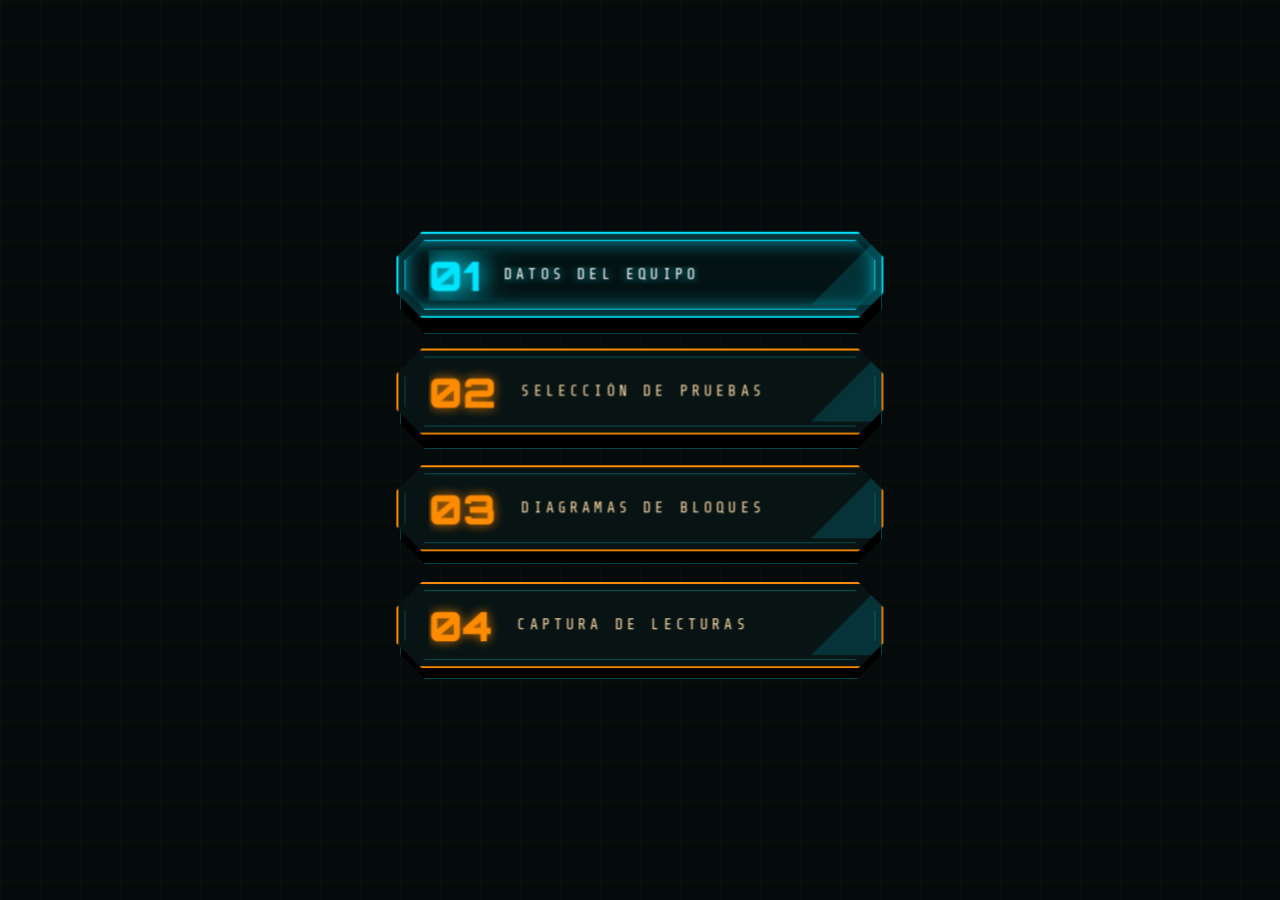
<file: panel_hud.html>
<!DOCTYPE html>
<html lang="es">
<head>
<meta charset="UTF-8">
<meta name="viewport" content="width=device-width, initial-scale=1.0">
<title>Panel HUD 3D - Naranja y Cyan</title>
<style>
    @import url('https://fonts.googleapis.com/css2?family=Orbitron:wght@700;900&family=Share+Tech+Mono&display=swap');

    :root {
        --naranja: #ff8c00;
        --naranja-oscuro: #6b2800;
        --cyan: #00e5ff;
        --cyan-oscuro: #004d55;
        --texto: #ffdaa8;
        --fondo: #050a0a;
    }

    body {
        background-color: var(--fondo);
        background-image:
            linear-gradient(rgba(255, 140, 0, 0.03) 1px, transparent 1px),
            linear-gradient(90deg, rgba(0, 229, 255, 0.03) 1px, transparent 1px);
        background-size: 40px 40px;
        display: flex;
        flex-direction: column;
        align-items: center;
        justify-content: center;
        min-height: 100vh;
        margin: 0;
        font-family: 'Orbitron', sans-serif;
        perspective: 1000px;
    }

    /* --- ESTRUCTURA 3D --- */
    .btn-modulo {
        position: relative;
        width: 480px;
        height: 85px;
        margin: 15px 0;
        cursor: pointer;
        transform-style: preserve-3d;
    }

    /* --- CARA FRONTAL --- */
    .btn-cara {
        position: absolute;
        top: 0; left: 0; width: 100%; height: 100%;
        background: #081414;
        border: 2px solid var(--naranja);
        box-sizing: border-box;
        clip-path: polygon(
            25px 0, calc(100% - 25px) 0, 100% 25px, 100% calc(100% - 25px),
            calc(100% - 25px) 100%, 25px 100%, 0 calc(100% - 25px), 0 25px
        );
        display: flex;
        align-items: center;
        padding-left: 30px;
        padding-right: 30px;
        transform: translateZ(15px);
        box-shadow: 0 12px 0px #6b2800, 0 20px 30px rgba(0, 0, 0, 0.8);
        transition: all 0.3s ease;
        z-index: 2;
    }

    .btn-cara::before {
        content: '';
        position: absolute;
        top: 6px; left: 6px; right: 6px; bottom: 6px;
        border: 1px solid rgba(0, 229, 255, 0.3);
        pointer-events: none;
        clip-path: polygon(
            20px 0, calc(100% - 20px) 0, 100% 20px, 100% calc(100% - 20px),
            calc(100% - 20px) 100%, 20px 100%, 0 calc(100% - 20px), 0 20px
        );
        transition: all 0.3s ease;
    }

    .btn-cara::after {
        content: '';
        position: absolute;
        top: 0; right: 0;
        width: 70px; height: 70px;
        background: linear-gradient(135deg, transparent 50%, rgba(0, 229, 255, 0.15) 50%);
        pointer-events: none;
    }

    .btn-base {
        position: absolute;
        top: 12px; left: 0; width: 100%; height: 100%;
        background: #000;
        border: 1px solid rgba(0, 229, 255, 0.3);
        clip-path: polygon(
            25px 0, calc(100% - 25px) 0, 100% 25px, 100% calc(100% - 25px),
            calc(100% - 25px) 100%, 25px 100%, 0 calc(100% - 25px), 0 25px
        );
        transform: translateZ(0);
        z-index: 1;
    }

    /* --- CONTENIDO --- */
    .contenido {
        display: flex;
        align-items: center;
        transform: translateZ(5px);
        width: 100%;
        overflow: hidden;
        white-space: nowrap;
    }

    .btn-numero {
        font-size: 40px;
        font-weight: 900;
        color: var(--naranja);
        margin-right: 25px;
        text-shadow: 0 0 10px rgba(255, 140, 0, 0.8);
        transition: all 0.3s ease;
        flex-shrink: 0;
    }

    .btn-texto {
        font-family: 'Share Tech Mono', monospace;
        font-size: 15px;
        letter-spacing: 4px;
        color: var(--texto);
        text-transform: uppercase;
        transition: all 0.3s ease;
        overflow: hidden;
        text-overflow: ellipsis;
    }

    /* --- HOVER --- */
    .btn-modulo:hover .btn-cara {
        border-color: #fff;
        box-shadow:
            0 12px 0px #a04000,
            0 20px 30px rgba(0, 229, 255, 0.3),
            inset 0 0 20px rgba(0, 229, 255, 0.3);
    }

    /* --- ACTIVO (Cyan) --- */
    .btn-modulo.activo .btn-cara {
        border-color: var(--cyan);
        background: #041213;
        box-shadow:
            0 12px 0px var(--cyan-oscuro),
            0 20px 40px rgba(0, 229, 255, 0.6),
            inset 0 0 30px rgba(0, 229, 255, 0.4);
        animation: pulso-cyan 2s infinite;
    }

    .btn-modulo.activo .btn-cara::before {
        border-color: var(--cyan);
        box-shadow: inset 0 0 15px rgba(0, 229, 255, 0.5);
    }

    .btn-modulo.activo .btn-numero {
        color: var(--cyan);
        text-shadow: 0 0 20px var(--cyan), 0 0 40px var(--cyan);
    }

    .btn-modulo.activo .btn-texto {
        color: #ffffff;
        text-shadow: 0 0 10px var(--cyan);
    }

    /* --- CLIC (se hunde) --- */
    .btn-modulo:active .btn-cara {
        transform: translateZ(5px);
        box-shadow:
            0 2px 0px var(--naranja-oscuro),
            0 5px 10px rgba(0, 0, 0, 0.9);
    }

    @keyframes pulso-cyan {
        0% { box-shadow: 0 12px 0px var(--cyan-oscuro), 0 20px 30px rgba(0, 229, 255, 0.3), inset 0 0 20px rgba(0, 229, 255, 0.2); }
        50% { box-shadow: 0 12px 0px var(--cyan-oscuro), 0 20px 50px rgba(0, 229, 255, 0.7), inset 0 0 40px rgba(0, 229, 255, 0.5); }
        100% { box-shadow: 0 12px 0px var(--cyan-oscuro), 0 20px 30px rgba(0, 229, 255, 0.3), inset 0 0 20px rgba(0, 229, 255, 0.2); }
    }
</style>
</head>
<body>

    <div class="btn-modulo activo" onclick="seleccionar(this)">
        <div class="btn-base"></div>
        <div class="btn-cara">
            <div class="contenido">
                <span class="btn-numero">01</span>
                <span class="btn-texto">Datos del Equipo</span>
            </div>
        </div>
    </div>

    <div class="btn-modulo" onclick="seleccionar(this)">
        <div class="btn-base"></div>
        <div class="btn-cara">
            <div class="contenido">
                <span class="btn-numero">02</span>
                <span class="btn-texto">Selección de Pruebas</span>
            </div>
        </div>
    </div>

    <div class="btn-modulo" onclick="seleccionar(this)">
        <div class="btn-base"></div>
        <div class="btn-cara">
            <div class="contenido">
                <span class="btn-numero">03</span>
                <span class="btn-texto">Diagramas de Bloques</span>
            </div>
        </div>
    </div>

    <div class="btn-modulo" onclick="seleccionar(this)">
        <div class="btn-base"></div>
        <div class="btn-cara">
            <div class="contenido">
                <span class="btn-numero">04</span>
                <span class="btn-texto">Captura de Lecturas</span>
            </div>
        </div>
    </div>

    <script>
        function seleccionar(elementoClickeado) {
            document.querySelectorAll('.btn-modulo').forEach(boton => boton.classList.remove('activo'));
            elementoClickeado.classList.add('activo');
        }
    </script>

</body>
</html>
</file>
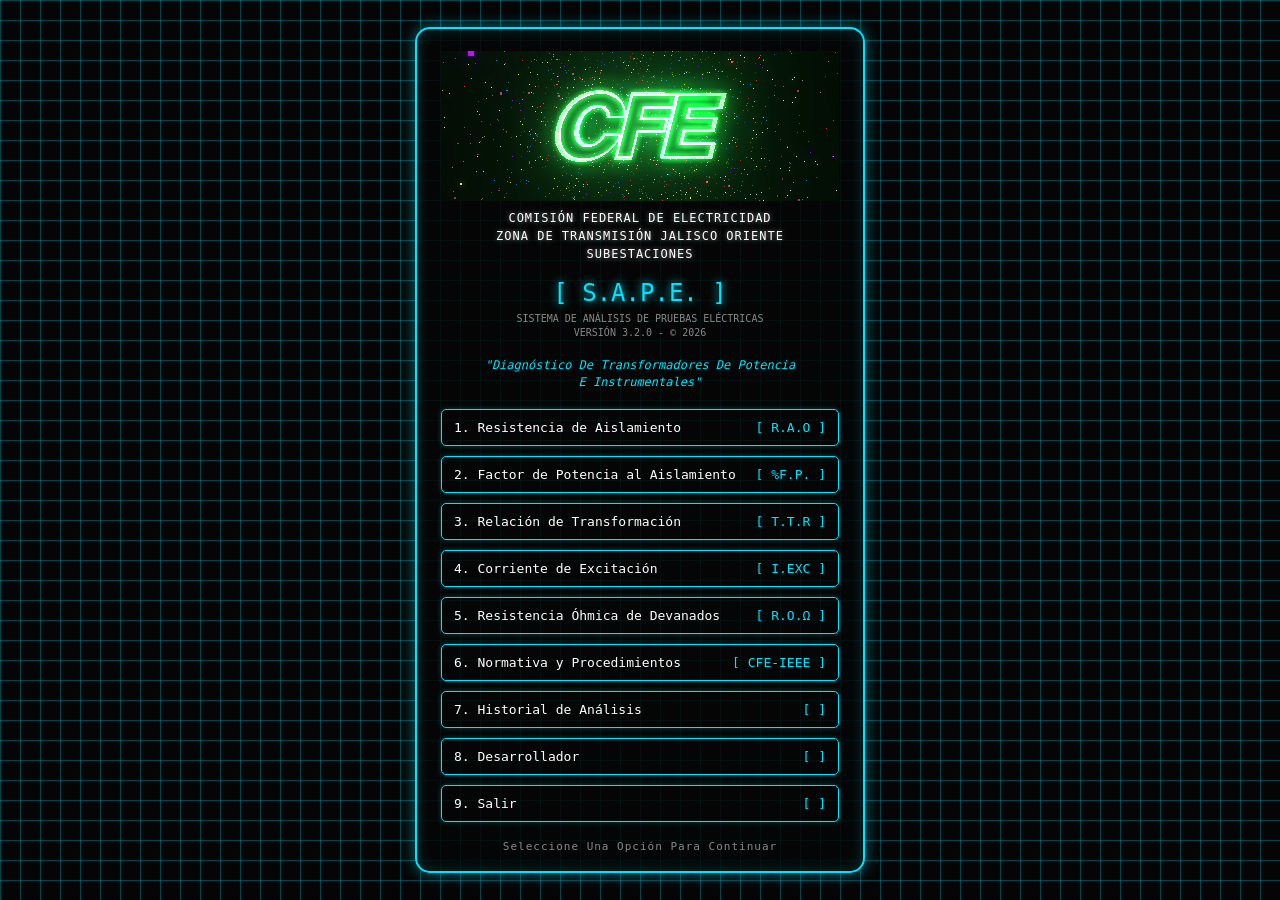
<file: SAPE2_menu.html>
<!DOCTYPE html>
<html lang="es">
<head>
    <meta charset="UTF-8">
    <meta name="viewport" content="width=device-width, initial-scale=1"> 
    <title>S.A.P.E. - Menú Principal</title>
    <script type="importmap">
    {
      "imports": {
        "three": "./vendor/three/build/three.module.js",
        "three/addons/": "./vendor/three/examples/jsm/"
      }
    }
    </script>
    <style>
        * {
            box-sizing: border-box;
            margin: 0;
            padding: 0;
        }

        body {
            background-color: #050505;
            color: #00e5ff;
            font-family: 'Share Tech Mono', Consolas, monospace;
            display: flex;
            justify-content: center;
            align-items: center;
            min-height: 100vh;
            overflow: hidden;
            user-select: none;
            background-image:
                linear-gradient(rgba(0, 229, 255, 0.28) 1px, transparent 1px),
                linear-gradient(90deg, rgba(0, 229, 255, 0.28) 1px, transparent 1px);
            background-size: 20px 20px;
        }

        .console-container {
            width: min(450px, calc(100vw - 24px));
            max-height: calc(100vh - 24px);
            overflow: auto;
            border: 2px solid #00e5ff;
            border-radius: 15px;
            padding: 22px 24px 18px;
            box-shadow: 0 0 15px rgba(0, 229, 255, 0.5), inset 0 0 15px rgba(0, 229, 255, 0.2);
            background-color: rgba(5, 5, 5, 0.82);
        }

        .logo-cfe {
            text-align: center;
            font-size: 72px;
            font-weight: bold;
            letter-spacing: 5px;
            line-height: 0.9;
            margin-bottom: 8px;
            -webkit-text-stroke: 1px #39ff14;
            color: transparent;
            text-shadow: 0 0 10px #39ff14, 0 0 20px #39ff14, 0 0 40px #39ff14;
        }

        .logo-cfe-3d {
            width: 100%;
            height: 150px;
            margin-bottom: 8px;
            display: flex;
            align-items: center;
            justify-content: center;
            overflow: hidden;
        }
        .logo-cfe-3d canvas { display: block; }

        .header-text {
            text-align: center;
            font-size: 12px;
            letter-spacing: 1px;
            line-height: 1.5;
            color: #ffffff;
            text-shadow: 0 0 5px rgba(255, 255, 255, 0.5);
            margin-bottom: 16px;
        }

        .sape-title {
            text-align: center;
            font-size: 24px;
            color: #00e5ff;
            text-shadow: 0 0 10px #00e5ff;
            margin-bottom: 5px;
        }

        .version-text {
            text-align: center;
            font-size: 10px;
            color: #888;
            margin-bottom: 16px;
            line-height: 1.45;
        }

        .diagnostico-text {
            text-align: center;
            font-size: 12px;
            color: #00e5ff;
            margin-bottom: 18px;
            font-style: italic;
            line-height: 1.45;
        }

        .menu-list {
            display: flex;
            flex-direction: column;
            gap: 10px;
        }

        .menu-item {
            display: flex;
            justify-content: space-between;
            align-items: center;
            width: 100%;
            background-color: transparent;
            border: 1px solid #00e5ff;
            color: #ffffff;
            padding: 10px 12px;
            font-family: 'Share Tech Mono', Consolas, monospace;
            font-size: 13px;
            border-radius: 5px;
            cursor: pointer;
            transition: all 0.2s ease;
            box-shadow: 0 0 5px rgba(0, 229, 255, 0.3);
        }

        .menu-item:hover {
            background-color: rgba(57, 255, 20, 0.1);
            border-color: #39ff14;
            box-shadow: 0 0 15px rgba(57, 255, 20, 0.75), inset 0 0 10px rgba(57, 255, 20, 0.35);
            transform: scale(1.02);
        }

        .menu-item:hover .tag {
            color: #39ff14;
        }

        .menu-item.amarillo:hover {
            background-color: rgba(255, 225, 74, 0.14);
            border-color: #ffe14a;
            box-shadow: 0 0 15px rgba(255, 225, 74, 0.8), inset 0 0 10px rgba(255, 225, 74, 0.4);
            color: #ffe14a;
        }

        .menu-item.amarillo:hover .nombre,
        .menu-item.amarillo:hover .tag {
            color: #ffe14a;
        }

        .menu-item.salir:hover {
            background-color: rgba(255, 45, 45, 0.12);
            border-color: #ff2a2a;
            box-shadow: 0 0 15px rgba(255, 42, 42, 0.75), inset 0 0 10px rgba(255, 42, 42, 0.35);
            transform: scale(1.02);
        }

        .menu-item.salir:hover .tag {
            color: #ff2a2a;
        }

        .menu-item .nombre {
            text-align: left;
            white-space: nowrap;
            overflow: hidden;
            text-overflow: ellipsis;
            margin-right: 10px;
        }

        .menu-item .tag {
            color: #00e5ff;
            font-size: 13px;
            flex-shrink: 0;
        }

        .footer-text {
            text-align: center;
            font-size: 11px;
            color: #888;
            margin-top: 18px;
            letter-spacing: 1px;
        }
    </style>
</head>
<body>
    <div class="console-container">
        <div class="logo-cfe-3d" id="logo-cfe-3d"><div class="logo-cfe">CFE</div></div>
        <div class="header-text">
            COMISIÓN FEDERAL DE ELECTRICIDAD<br>
            ZONA DE TRANSMISIÓN JALISCO ORIENTE<br>
            SUBESTACIONES
        </div>
        <div class="sape-title">[ S.A.P.E. ]</div>
        <div class="version-text">
            SISTEMA DE ANÁLISIS DE PRUEBAS ELÉCTRICAS<br>
            VERSIÓN 3.2.0 - © 2026
        </div>
        <div class="diagnostico-text">
            "Diagnóstico De Transformadores De Potencia<br>
            E Instrumentales"
        </div>
        <div class="menu-list">
            <button class="menu-item" type="button" onclick="seleccionar('1', 'Resistencia de Aislamiento')">
                <span class="nombre">1. Resistencia de Aislamiento</span>
                <span class="tag">[ R.A.O ]</span>
            </button>
            <button class="menu-item" type="button" onclick="seleccionar('2', 'Factor de Potencia al Aislamiento')">
                <span class="nombre">2. Factor de Potencia al Aislamiento</span>
                <span class="tag">[ %F.P. ]</span>
            </button>
            <button class="menu-item" type="button" onclick="seleccionar('3', 'Relación de Transformación')">
                <span class="nombre">3. Relación de Transformación</span>
                <span class="tag">[ T.T.R ]</span>
            </button>
            <button class="menu-item" type="button" onclick="seleccionar('4', 'Corriente de Excitación')">
                <span class="nombre">4. Corriente de Excitación</span>
                <span class="tag">[ I.EXC ]</span>
            </button>
            <button class="menu-item" type="button" onclick="seleccionar('5', 'Resistencia Óhmica de Devanados')">
                <span class="nombre">5. Resistencia Óhmica de Devanados</span>
                <span class="tag">[ R.O.Ω ]</span>
            </button>
            <button class="menu-item amarillo" type="button" onclick="seleccionar('6', 'Normativa y Procedimientos')">
                <span class="nombre">6. Normativa y Procedimientos</span>
                <span class="tag">[ CFE-IEEE ]</span>
            </button>
            <button class="menu-item amarillo" type="button" onclick="seleccionar('7', 'Historial de Análisis')">
                <span class="nombre">7. Historial de Análisis</span>
                <span class="tag">[ ]</span>
            </button>
            <button class="menu-item amarillo" type="button" onclick="seleccionar('8', 'Desarrollador')">
                <span class="nombre">8. Desarrollador</span>
                <span class="tag">[ ]</span>
            </button>
            <button class="menu-item salir" type="button" onclick="salir()">
                <span class="nombre">9. Salir</span>
                <span class="tag">[ ]</span>
            </button>
        </div>
        <div class="footer-text">Seleccione Una Opción Para Continuar</div>
    </div>
    <script>
        function esperarApi() {
            if (window.pywebview && window.pywebview.api) {
                return Promise.resolve(window.pywebview.api);
            }
            return new Promise((resolve, reject) => {
                const timeout = setTimeout(
                    () => reject(new Error("La conexión con SAPE no está disponible.")),
                    10000
                );
                window.addEventListener("pywebviewready", () => {
                    clearTimeout(timeout);
                    if (window.pywebview && window.pywebview.api) {
                        resolve(window.pywebview.api);
                    } else {
                        reject(new Error("No se pudo iniciar la conexión con SAPE."));
                    }
                }, { once: true });
            });
        }

        async function seleccionar(num, nombre) {
            console.log("Opción seleccionada: " + num + ". " + nombre);
            try {
                const api = await esperarApi();
                await api.seleccionar_opcion(num, nombre);
            } catch (error) {
                console.error(error);
                alert("No se pudo abrir " + nombre + ":\n" + error.message);
            }
        }

        async function salir() {
            try {
                const api = await esperarApi();
                await api.cerrar_app();
            } catch (error) {
                console.error(error);
                alert("No se pudo cerrar SAPE:\n" + error.message);
            }
        }
    </script>
    <script type="module">
        // Logo "CFE" en 3D real (Three.js), dentro de #logo-cfe-3d. Si no hay
        // internet para bajar Three.js o no hay WebGL, se queda el logo de
        // texto de respaldo que ya trae el contenedor.
        import * as THREE from "three";
        import { OrbitControls } from "three/addons/controls/OrbitControls.js";
        import { FontLoader } from "three/addons/loaders/FontLoader.js";
        import { TextGeometry } from "three/addons/geometries/TextGeometry.js";
        import { EffectComposer } from "three/addons/postprocessing/EffectComposer.js";
        import { RenderPass } from "three/addons/postprocessing/RenderPass.js";
        import { UnrealBloomPass } from "three/addons/postprocessing/UnrealBloomPass.js";

        function inclinar(geometria) {
            geometria.center();
            const matriz = new THREE.Matrix4();
            matriz.set(1, 0.25, 0, 0, 0, 1, 0, 0, 0, 0, 1, 0, 0, 0, 0, 1);
            geometria.applyMatrix4(matriz);
            return geometria;
        }

        function campoEstrellas(THREE, escena, cuenta, color, tamano, velocidad, radioMin, extra) {
            const geometria = new THREE.BufferGeometry();
            const posiciones = new Float32Array(cuenta * 3);
            for (let i = 0; i < cuenta; i++) {
                const r = radioMin + Math.random() * extra;
                const theta = Math.random() * Math.PI * 2;
                const phi = Math.acos((Math.random() * 2) - 1);
                posiciones[i * 3] = r * Math.sin(phi) * Math.cos(theta);
                posiciones[i * 3 + 1] = r * Math.sin(phi) * Math.sin(theta);
                posiciones[i * 3 + 2] = r * Math.cos(phi);
            }
            geometria.setAttribute("position", new THREE.BufferAttribute(posiciones, 3));
            const material = new THREE.PointsMaterial({
                size: tamano, color, transparent: true, opacity: 0.9,
                blending: THREE.AdditiveBlending, depthWrite: false,
            });
            const estrellas = new THREE.Points(geometria, material);
            estrellas.userData = { velocidad };
            escena.add(estrellas);
            return estrellas;
        }

        function particulasPlasma(THREE, escena, cuenta, color, tamano, extension, opacidad) {
            const geometria = new THREE.BufferGeometry();
            const posiciones = new Float32Array(cuenta * 3);
            for (let i = 0; i < cuenta * 3; i++) {
                posiciones[i] = (Math.random() - 0.5) * extension;
            }
            geometria.setAttribute("position", new THREE.BufferAttribute(posiciones, 3));
            const material = new THREE.PointsMaterial({
                size: tamano, color, transparent: true, opacity: opacidad ?? 0.8,
                blending: THREE.AdditiveBlending, depthWrite: false,
            });
            const particulas = new THREE.Points(geometria, material);
            escena.add(particulas);
            return particulas;
        }

        function iniciarCfeLogo3D() {
            const contenedor = document.getElementById("logo-cfe-3d");
            if (!contenedor || typeof WebGLRenderingContext === "undefined") return;

            const ancho = () => contenedor.clientWidth || 300;
            const alto = () => contenedor.clientHeight || 150;

            const escena = new THREE.Scene();
            escena.background = new THREE.Color(0x010a08);
            escena.fog = new THREE.FogExp2(0x010a08, 0.03);
            const camara = new THREE.PerspectiveCamera(45, ancho() / alto(), 0.1, 1000);
            camara.position.set(0, 0, 22);

            let renderer;
            try {
                renderer = new THREE.WebGLRenderer({ antialias: true, alpha: true });
            } catch (_e) {
                return;
            }
            renderer.toneMapping = THREE.ACESFilmicToneMapping;
            renderer.setSize(ancho(), alto());
            renderer.setPixelRatio(Math.min(window.devicePixelRatio || 1, 2));
            contenedor.innerHTML = "";
            contenedor.appendChild(renderer.domElement);

            const controles = new OrbitControls(camara, renderer.domElement);
            controles.enableDamping = true;
            controles.enableZoom = false;
            controles.enablePan = false;
            controles.enableRotate = false;
            controles.autoRotate = true;
            controles.autoRotateSpeed = 1.5;

            const estadoPlasma = { material: null };
            new FontLoader().load(
                "./vendor/three/examples/fonts/helvetiker_bold.typeface.json",
                (fuente) => {
                    const matVerde = new THREE.MeshStandardMaterial({
                        color: 0x008e60, emissive: 0x00ff88, emissiveIntensity: 2.0,
                        roughness: 0.1, metalness: 0.8,
                    });
                    const matBlanco = new THREE.MeshStandardMaterial({
                        color: 0xffffff, emissive: 0xffffff, emissiveIntensity: 1.0,
                        roughness: 0.2, metalness: 0.2,
                    });
                    const matVerdeOscuro = new THREE.MeshStandardMaterial({
                        color: 0x001a12, emissive: 0x003322, emissiveIntensity: 0.2,
                        roughness: 0.4, metalness: 0.3,
                    });

                    const geoExterior = inclinar(new TextGeometry("CFE", {
                        font: fuente, size: 7, height: 1.0, curveSegments: 32,
                        bevelEnabled: true, bevelThickness: 0.1, bevelSize: 0.25, bevelSegments: 6,
                    }));
                    escena.add(new THREE.Mesh(geoExterior, matVerde));

                    const geoBlanco = inclinar(new TextGeometry("CFE", {
                        font: fuente, size: 7, height: 1.1, curveSegments: 32,
                        bevelEnabled: true, bevelThickness: 0.1, bevelSize: 0.1, bevelSegments: 6,
                    }));
                    escena.add(new THREE.Mesh(geoBlanco, matBlanco));

                    const geoCentral = inclinar(new TextGeometry("CFE", {
                        font: fuente, size: 7, height: 1.15, curveSegments: 32,
                        bevelEnabled: true, bevelThickness: 0.1, bevelSize: 0.0, bevelSegments: 4,
                    }));
                    escena.add(new THREE.Mesh(geoCentral, matVerdeOscuro));

                    const geoAura = inclinar(new TextGeometry("CFE", {
                        font: fuente, size: 7.3, height: 1.0, curveSegments: 32,
                        bevelEnabled: true, bevelThickness: 0.1, bevelSize: 0.3, bevelSegments: 6,
                    }));
                    const matPlasma = new THREE.ShaderMaterial({
                        uniforms: {
                            time: { value: 0 },
                            color1: { value: new THREE.Color(0x00ff88) },
                            color2: { value: new THREE.Color(0xffaa00) },
                        },
                        vertexShader: `
                            varying vec3 vNormal;
                            varying vec3 vPosition;
                            void main() {
                                vNormal = normalize(normalMatrix * normal);
                                vPosition = position;
                                gl_Position = projectionMatrix * modelViewMatrix * vec4(position, 1.0);
                            }
                        `,
                        fragmentShader: `
                            uniform float time;
                            uniform vec3 color1;
                            uniform vec3 color2;
                            varying vec3 vNormal;
                            varying vec3 vPosition;
                            float noise(vec3 p) {
                                return fract(sin(dot(p, vec3(12.9898, 78.233, 45.164))) * 43758.5453);
                            }
                            void main() {
                                float n = noise(vPosition * 0.5 + time * 2.0);
                                vec3 finalColor = mix(color1, color2, n * 0.3);
                                float fresnel = pow(1.0 - abs(dot(vNormal, vec3(0.0, 0.0, 1.0))), 3.0);
                                finalColor += vec3(0.0, 1.0, 0.5) * fresnel * 1.5;
                                gl_FragColor = vec4(finalColor, 0.6 + (n * 0.4));
                            }
                        `,
                        transparent: true,
                        blending: THREE.AdditiveBlending,
                        depthWrite: false,
                    });
                    escena.add(new THREE.Mesh(geoAura, matPlasma));
                    estadoPlasma.material = matPlasma;
                },
            );

            escena.add(new THREE.AmbientLight(0xffffff, 0.2));
            const luzDir = new THREE.DirectionalLight(0x00ff88, 2);
            luzDir.position.set(5, 10, 7);
            escena.add(luzDir);
            const luz1 = new THREE.PointLight(0x00ff88, 100, 50);
            luz1.position.set(10, 5, 10);
            escena.add(luz1);

            const estrellasAzules = campoEstrellas(THREE, escena, 500, 0x88aaff, 0.25, 0.02, 30, 20);
            const estrellasBlancas = campoEstrellas(THREE, escena, 400, 0xffffff, 0.2, 0.015, 30, 20);
            const estrellasAmarillas = campoEstrellas(THREE, escena, 300, 0xffdd55, 0.3, 0.01, 30, 20);

            const particulasAzules = particulasPlasma(THREE, escena, 400, 0x0088ff, 0.15, 40);
            const particulasBlancas = particulasPlasma(THREE, escena, 400, 0xffffff, 0.12, 40);
            const particulasRojas = particulasPlasma(THREE, escena, 400, 0xff3333, 0.18, 40);
            const particulasMoradas = particulasPlasma(THREE, escena, 300, 0xaa00ff, 0.2, 40);
            const particulasAmarillas = particulasPlasma(THREE, escena, 300, 0xffff00, 0.15, 40);
            const polvoRosa = particulasPlasma(THREE, escena, 200, 0xff69b4, 0.5, 60, 0.4);

            const composer = new EffectComposer(renderer);
            composer.addPass(new RenderPass(escena, camara));
            composer.addPass(new UnrealBloomPass(
                new THREE.Vector2(ancho(), alto()), 1.5, 0.6, 0.1,
            ));

            window.addEventListener("resize", () => {
                const a = ancho(), h = alto();
                camara.aspect = a / h;
                camara.updateProjectionMatrix();
                renderer.setSize(a, h);
                composer.setSize(a, h);
            });

            const reloj = new THREE.Clock();
            (function animar() {
                requestAnimationFrame(animar);
                const t = reloj.getElapsedTime();
                controles.update();
                if (estadoPlasma.material) estadoPlasma.material.uniforms.time.value = t;

                estrellasAzules.rotation.y = t * estrellasAzules.userData.velocidad;
                estrellasBlancas.rotation.y = t * estrellasBlancas.userData.velocidad;
                estrellasBlancas.rotation.x = t * estrellasBlancas.userData.velocidad * 0.5;
                estrellasAmarillas.rotation.y = t * estrellasAmarillas.userData.velocidad;
                estrellasAmarillas.rotation.z = t * estrellasAmarillas.userData.velocidad * 0.5;

                particulasAzules.rotation.y = t * 0.05;
                particulasAzules.rotation.x = t * 0.02;
                particulasBlancas.rotation.y = t * -0.04;
                particulasBlancas.rotation.z = t * 0.03;
                particulasRojas.rotation.y = t * 0.06;
                particulasRojas.rotation.x = t * -0.03;
                particulasMoradas.rotation.x = t * 0.04;
                particulasMoradas.rotation.z = t * 0.05;
                particulasAmarillas.rotation.y = t * -0.03;
                particulasAmarillas.rotation.z = t * -0.04;
                polvoRosa.rotation.y = t * 0.01;
                polvoRosa.rotation.x = t * 0.005;

                composer.render();
            })();
        }

        try { iniciarCfeLogo3D(); } catch (_e) { /* se queda el logo de texto */ }
    </script>
</body>
</html>
</file>
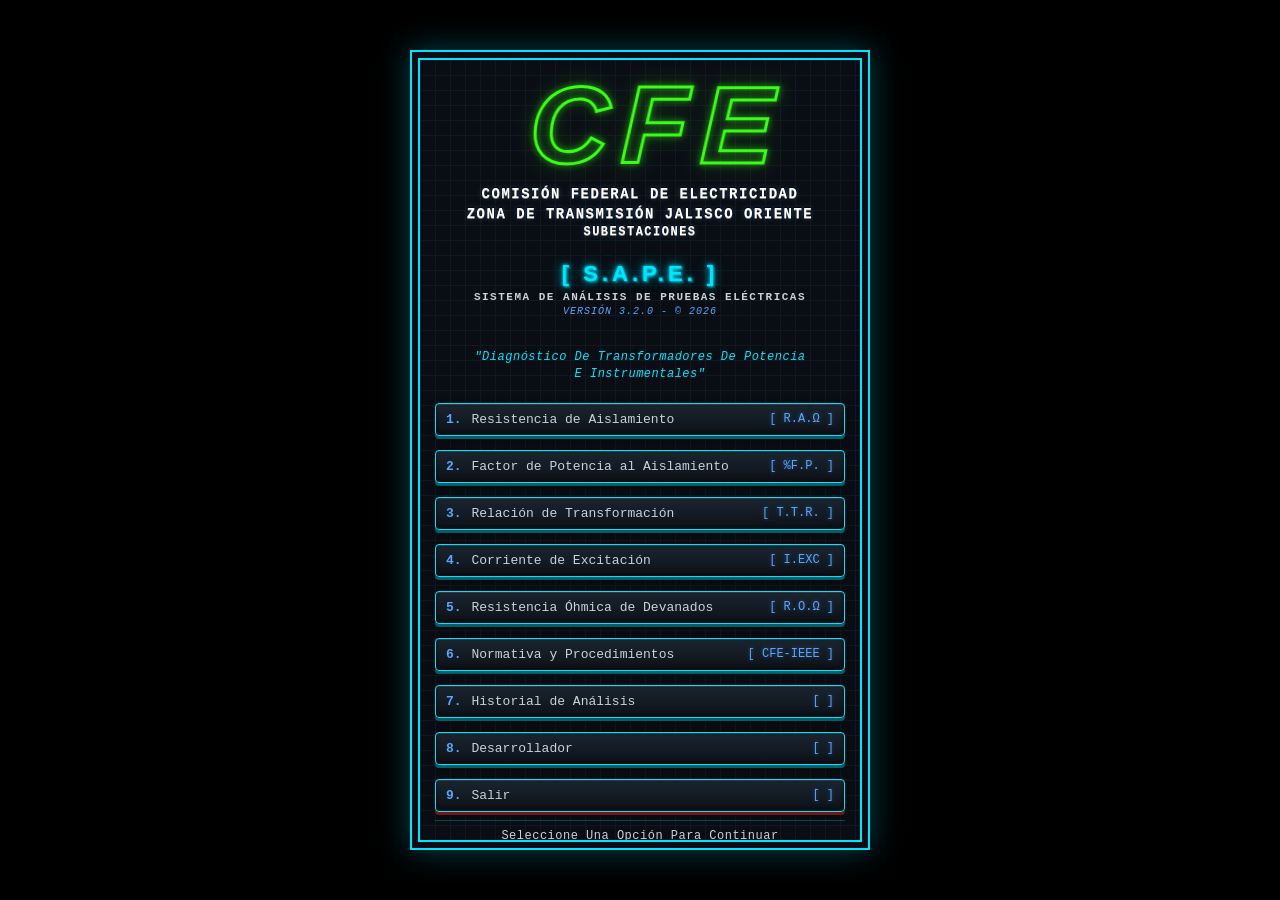
<file: sape_menu.html>
<!DOCTYPE html>
<html lang="es">
<head>
  <meta charset="UTF-8">
  <meta name="viewport" content="width=device-width, initial-scale=1">
  <title>S.A.P.E.</title>
  <style>
    * { box-sizing: border-box; }

    body {
      min-height: 100vh;
      margin: 0;
      display: flex;
      align-items: center;
      justify-content: center;
      background: #000;
      color: #c9d1d9;
      font-family: "Courier New", monospace;
    }

    .window {
      width: 460px;
      height: 800px;
      padding: 6px;
      border: 2px solid #00e5ff;
      background: #0a0e14;
      box-shadow: 0 0 30px rgba(0, 229, 255, .3);
    }

    .inner-border {
      position: relative;
      width: 100%;
      height: 100%;
      overflow: hidden;
      border: 2px solid #00e5ff;
    }

    .grid {
      position: absolute;
      inset: 0;
      background-image:
        linear-gradient(#111820 1px, transparent 1px),
        linear-gradient(90deg, #111820 1px, transparent 1px);
      background-size: 15px 15px;
      pointer-events: none;
    }

    .content {
      position: relative;
      z-index: 1;
      display: flex;
      height: 100%;
      padding: 10px 15px 6px;
      flex-direction: column;
      text-align: center;
    }

    .top-block { flex-shrink: 0; }

    .cfe-container {
      position: relative;
      display: block;
      width: 220px;
      height: 110px;
      margin: 0 auto;
      padding: 0;
    }

    .cfe {
      position: relative;
      transform: skewX(-2deg);
      color: transparent;
      font-family: Impact, "Arial Black", sans-serif;
      font-size: 110px;
      font-style: italic;
      font-weight: 700;
      line-height: 1;
      letter-spacing: 12px;
      -webkit-text-stroke: 3px #39ff14;
      text-stroke: 3px #39ff14;
      filter:
        drop-shadow(0 0 3px rgba(57, 255, 20, .65))
        drop-shadow(0 0 8px rgba(57, 255, 20, .3));
    }

    .white-group {
      display: flex;
      margin-top: 5px;
      flex-direction: column;
      font-weight: bold;
      letter-spacing: 1.5px;
      line-height: 1.4;
      color: #fff;
      text-shadow: 0 1px rgba(255, 255, 255, .5),
        0 -1px rgba(0, 0, 0, .8), 0 1px 1px rgba(0, 0, 0, .9),
        0 0 6px rgba(88, 166, 255, .4);
    }

    .line-1, .line-2 { font-size: 14px; }
    .line-3 { font-size: 12px; }

    .system-group { margin-top: 18px; }

    .system-name {
      color: #00e5ff;
      font-family: "Segoe UI", Arial, sans-serif;
      font-size: 22px;
      font-weight: bold;
      line-height: 1.4;
      letter-spacing: 4px;
      text-shadow: 0 0 3px rgba(0, 229, 255, .9),
        0 0 6px rgba(0, 229, 255, .7),
        0 0 12px rgba(0, 229, 255, .5),
        0 0 20px rgba(0, 229, 255, .3),
        1px 1px rgba(0, 90, 100, .8),
        2px 2px rgba(0, 60, 70, .7),
        3px 3px rgba(0, 30, 40, .6),
        4px 4px 8px rgba(0, 0, 0, .8);
    }

    .system-group .sub {
      color: #c9d1d9;
      font-size: 11px;
      font-weight: bold;
      line-height: 1.4;
      letter-spacing: 1.5px;
    }

    .system-version {
      color: #58a6ff;
      font-size: 10px;
      font-style: italic;
      line-height: 1.4;
      letter-spacing: 1px;
    }

    .system-desc {
      margin-top: 30px;
      color: #00e5ff;
      font-size: 12px;
      font-style: italic;
      line-height: 1.4;
      letter-spacing: .5px;
    }

    .menu {
      display: flex;
      margin-top: 20px;
      margin-bottom: 4px;
      flex: 1;
      flex-direction: column;
      justify-content: flex-end;
      gap: 14px;
    }

    .btn {
      position: relative;
      display: flex;
      padding: 8px 10px;
      align-items: center;
      justify-content: space-between;
      overflow: hidden;
      border: 1px solid #00e5ff;
      border-radius: 4px;
      background: linear-gradient(180deg, #1a2530, #0d1117);
      box-shadow: 0 3px #005f6b, 0 4px 8px rgba(0, 0, 0, .6),
        inset 0 1px rgba(255, 255, 255, .1),
        inset 0 -2px 4px rgba(0, 0, 0, .5);
      color: #c9d1d9;
      cursor: pointer;
      font-family: inherit;
      text-align: left;
      transition: box-shadow .1s ease, background-color .1s ease;
    }

    .btn:hover {
      background: linear-gradient(180deg, #243040, #161b22);
      box-shadow: 0 4px #005f6b, 0 6px 12px rgba(0, 229, 255, .3),
        inset 0 1px rgba(255, 255, 255, .2),
        inset 0 -2px 4px rgba(0, 0, 0, .5);
      color: #fff;
    }

    .btn:active {
      box-shadow: 0 0 #005f6b, 0 1px 2px rgba(0, 0, 0, .6),
        inset 0 2px 4px rgba(0, 0, 0, .6);
    }

    .btn:disabled {
      opacity: 1;
      cursor: wait;
    }

    .btn-text {
      min-width: 0;
      flex: 1;
      overflow: hidden;
      font-size: 13px;
      white-space: nowrap;
      text-overflow: ellipsis;
    }

    .btn-number, .btn-code {
      color: #58a6ff;
      font-weight: bold;
    }

    .btn-number { margin-right: 2px; }

    .btn-code {
      margin-left: 8px;
      flex-shrink: 0;
      font-size: 12px;
      font-weight: normal;
      white-space: nowrap;
      text-shadow: 0 0 4px rgba(88, 166, 255, .4);
    }

    .btn.exit {
      box-shadow: 0 3px #6b1a1a, 0 4px 8px rgba(0, 0, 0, .6),
        inset 0 1px rgba(255, 255, 255, .1),
        inset 0 -2px 4px rgba(0, 0, 0, .5);
    }

    .btn.exit:hover {
      background: linear-gradient(180deg, #30201f, #1a0d0d);
      box-shadow: 0 4px #6b1a1a, 0 6px 12px rgba(248, 81, 73, .3),
        inset 0 1px rgba(255, 255, 255, .2),
        inset 0 -2px 4px rgba(0, 0, 0, .5);
    }

    .btn.exit:hover .btn-code,
    .btn.exit:hover .btn-number,
    .btn.exit:hover .btn-text { color: #f85149; }

    .footer {
      margin-top: 4px;
      padding: 8px 0 2px;
      border-top: 1px solid rgba(0, 229, 255, .3);
      color: #c9d1d9;
      font-size: 12px;
      letter-spacing: .5px;
    }
  </style>
</head>
<body>
  <main class="window">
    <div class="inner-border">
      <div class="grid"></div>
      <div class="content">
        <header class="top-block">
          <div class="cfe-container">
            <div class="cfe">CFE</div>
          </div>
          <div class="white-group">
            <div class="line-1">COMISIÓN FEDERAL DE ELECTRICIDAD</div>
            <div class="line-2">ZONA DE TRANSMISIÓN JALISCO ORIENTE</div>
            <div class="line-3">SUBESTACIONES</div>
          </div>
          <div class="system-group">
            <div class="system-name">[ S.A.P.E. ]</div>
            <div class="sub">SISTEMA DE ANÁLISIS DE PRUEBAS ELÉCTRICAS</div>
            <div class="system-version">VERSIÓN 3.2.0 - © 2026</div>
          </div>
          <div class="system-desc">
            "Diagnóstico De Transformadores De Potencia<br>
            E Instrumentales"
          </div>
        </header>

        <nav class="menu" aria-label="Menú principal">
          <button class="btn" type="button" data-action="1" disabled>
            <span class="btn-text"><span class="btn-number">1.</span> Resistencia de Aislamiento</span>
            <span class="btn-code">[ R.A.Ω ]</span>
          </button>
          <button class="btn" type="button" data-action="2" disabled>
            <span class="btn-text"><span class="btn-number">2.</span> Factor de Potencia al Aislamiento</span>
            <span class="btn-code">[ %F.P. ]</span>
          </button>
          <button class="btn" type="button" data-action="3" disabled>
            <span class="btn-text"><span class="btn-number">3.</span> Relación de Transformación</span>
            <span class="btn-code">[ T.T.R. ]</span>
          </button>
          <button class="btn" type="button" data-action="4" disabled>
            <span class="btn-text"><span class="btn-number">4.</span> Corriente de Excitación</span>
            <span class="btn-code">[ I.EXC ]</span>
          </button>
          <button class="btn" type="button" data-action="5" disabled>
            <span class="btn-text"><span class="btn-number">5.</span> Resistencia Óhmica de Devanados</span>
            <span class="btn-code">[ R.O.Ω ]</span>
          </button>
          <button class="btn" type="button" data-action="6" disabled>
            <span class="btn-text"><span class="btn-number">6.</span> Normativa y Procedimientos</span>
            <span class="btn-code">[ CFE-IEEE ]</span>
          </button>
          <button class="btn" type="button" data-action="7" disabled>
            <span class="btn-text"><span class="btn-number">7.</span> Historial de Análisis</span>
            <span class="btn-code">[ ]</span>
          </button>
          <button class="btn" type="button" data-action="8" disabled>
            <span class="btn-text"><span class="btn-number">8.</span> Desarrollador</span>
            <span class="btn-code">[ ]</span>
          </button>
          <button class="btn exit" type="button" data-action="9" disabled>
            <span class="btn-text"><span class="btn-number">9.</span> Salir</span>
            <span class="btn-code">[ ]</span>
          </button>
        </nav>

        <footer class="footer">Seleccione Una Opción Para Continuar</footer>
      </div>
    </div>
  </main>
  <script>
    const buttons = Array.from(document.querySelectorAll("[data-action]"));
    const footer = document.querySelector(".footer");

    window.addEventListener("pywebviewready", async () => {
      buttons.forEach((button) => {
        button.addEventListener("click", () => {
          window.pywebview.api.ejecutar_accion(button.dataset.action);
        });
      });

      try {
        if (await window.pywebview.api.menu_is_ready()) {
          buttons.forEach((button) => { button.disabled = false; });
        } else {
          footer.textContent = "El menú se cerró antes de iniciar.";
        }
      } catch (error) {
        console.error("No se pudo iniciar SAPE:", error);
        footer.textContent = "Error al iniciar SAPE. Consulte la consola.";
      }
    });
  </script>
</body>
</html>
</file>
